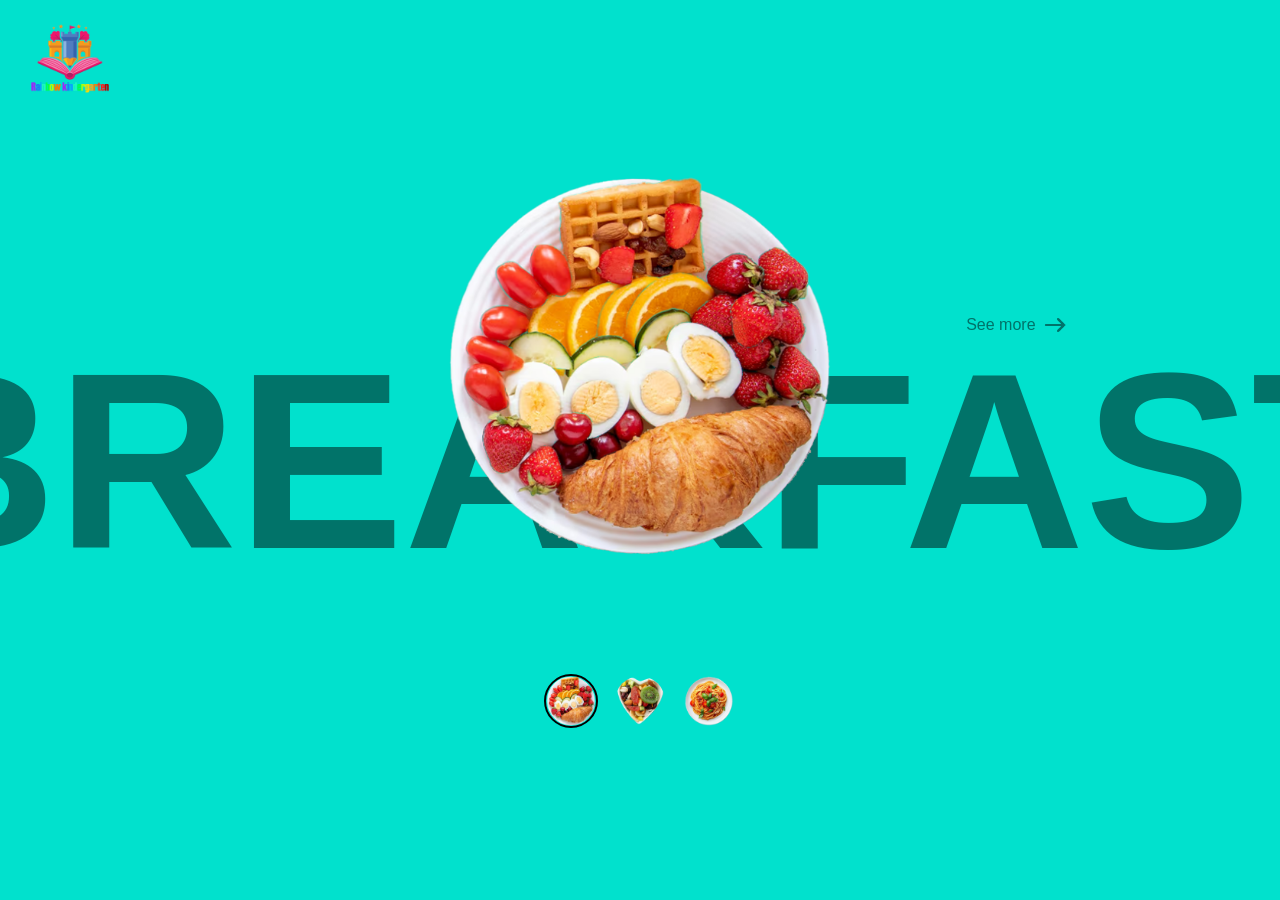
<file: html/food.html>
<!DOCTYPE html>
<html lang="en">
<head>
    <meta charset="UTF-8">
    <meta name="viewport" content="width=device-width, initial-scale=1.0">
    <title>Food</title>
    <link rel="stylesheet" href="../css/food.css">
</head>
<body>
    <img class="logo" src="../pictures/logo2.png" alt="">
<div class="content">
    <h1 class="title"></h1>
    <img class="food-img" src="" alt="">
</div>

<div id="slides" style="display:none;">
    <div class="slide" data-name="BREAKFAST" data-color="#01e1cd" data-img="../pictures/breakfast.png">
        <a href="../html/breakfast.html" class="link breakfast">See more 
            <img src="../pictures/green-right-arrow.png" class="arrow" alt="">
        </a>
    </div>
    <div class="slide" data-name="SNACKS" data-color="#8daffc" data-img="../pictures/snack.png">
        <a href="../snack.html" class="link snack">See more 
            <img src="../pictures/blue-right-arrow.png" class="arrow" alt="">
        </a>
    </div>
    <div class="slide" data-name="LUNCH" data-color="#f696d5" data-img="../pictures/Macaroni.png">
        <a href="../lunch.html" class="link lunch">See more 
            <img src="../pictures/pink-right-arrow.png" class="arrow" alt="">
        </a>
    </div>
</div>

<div class="thumbs">
    <img src="../pictures/breakfast.png" onclick="changeFood(0)">
    <img src="../pictures/snack.png" onclick="changeFood(1)">
    <img src="../pictures/Macaroni.png" onclick="changeFood(2)">
</div>

<script src="../javascript/food.js"></script>
    
</body>
</html>
</file>
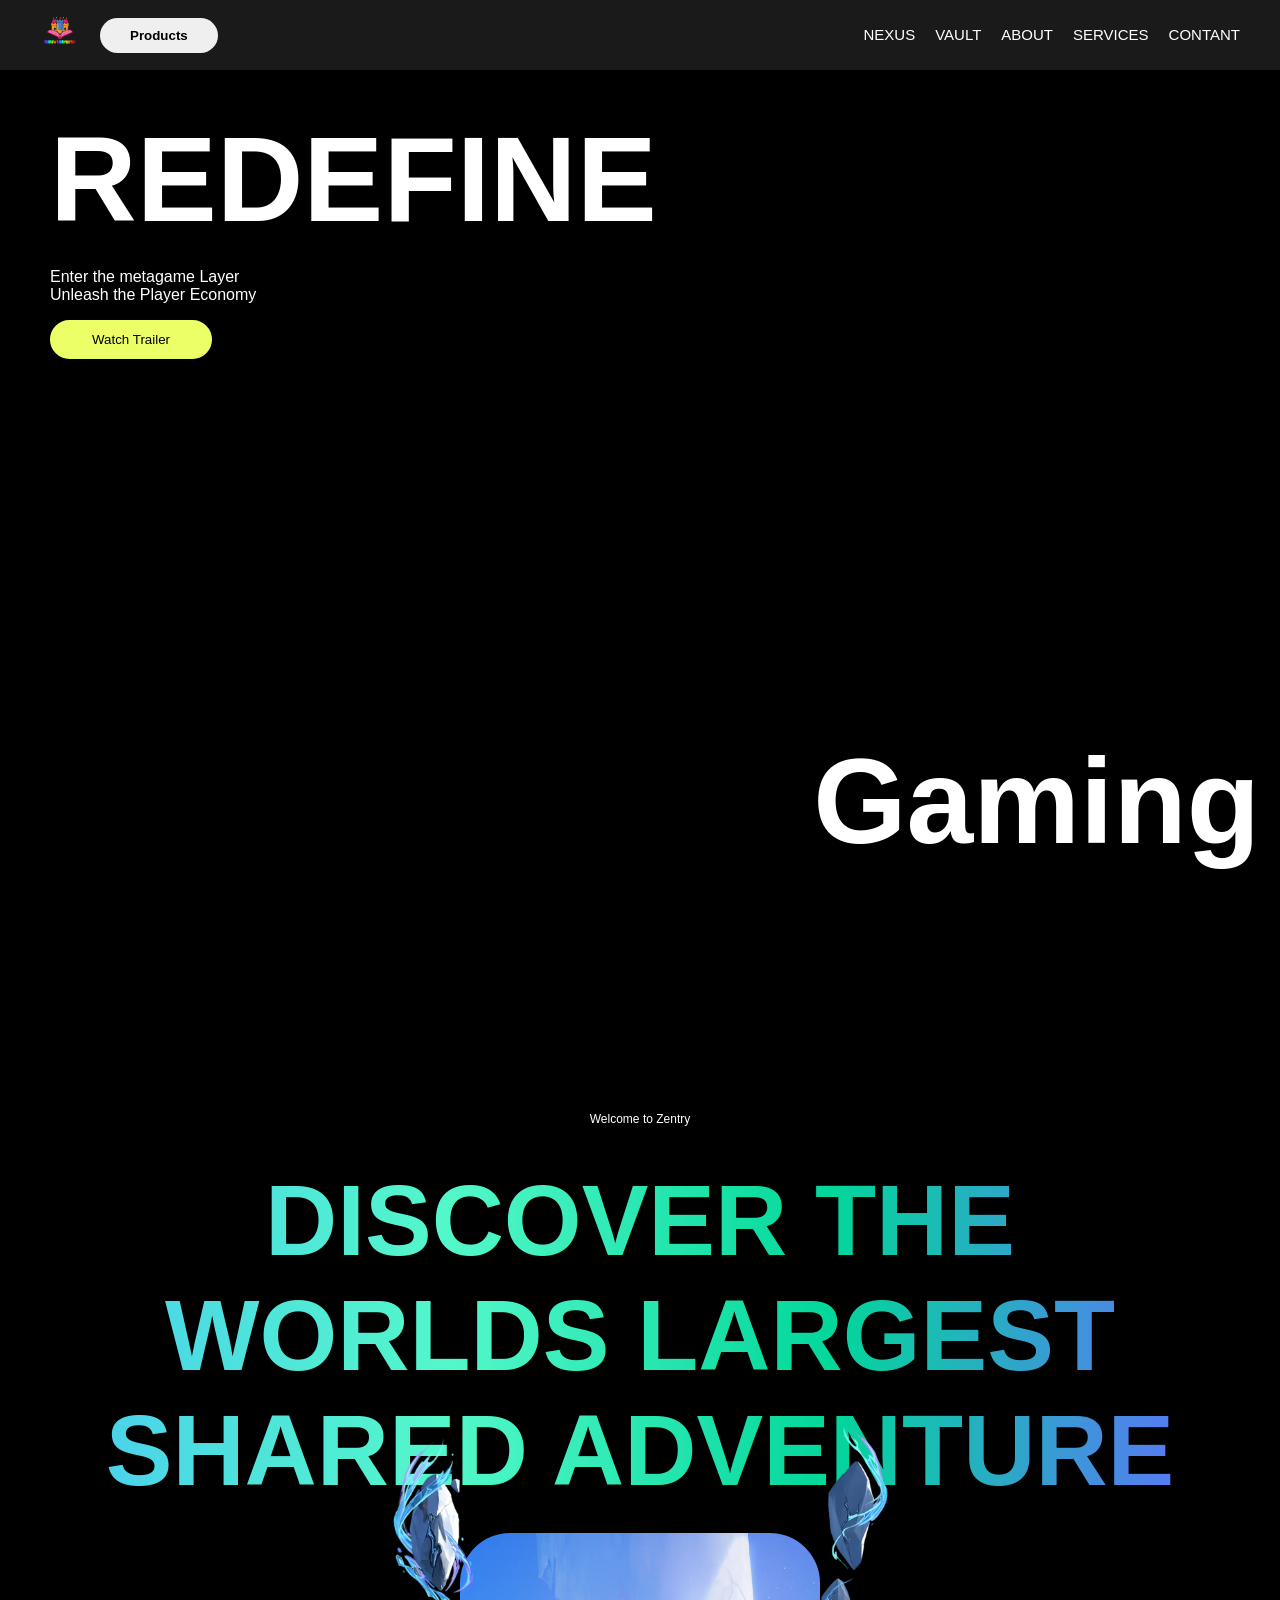
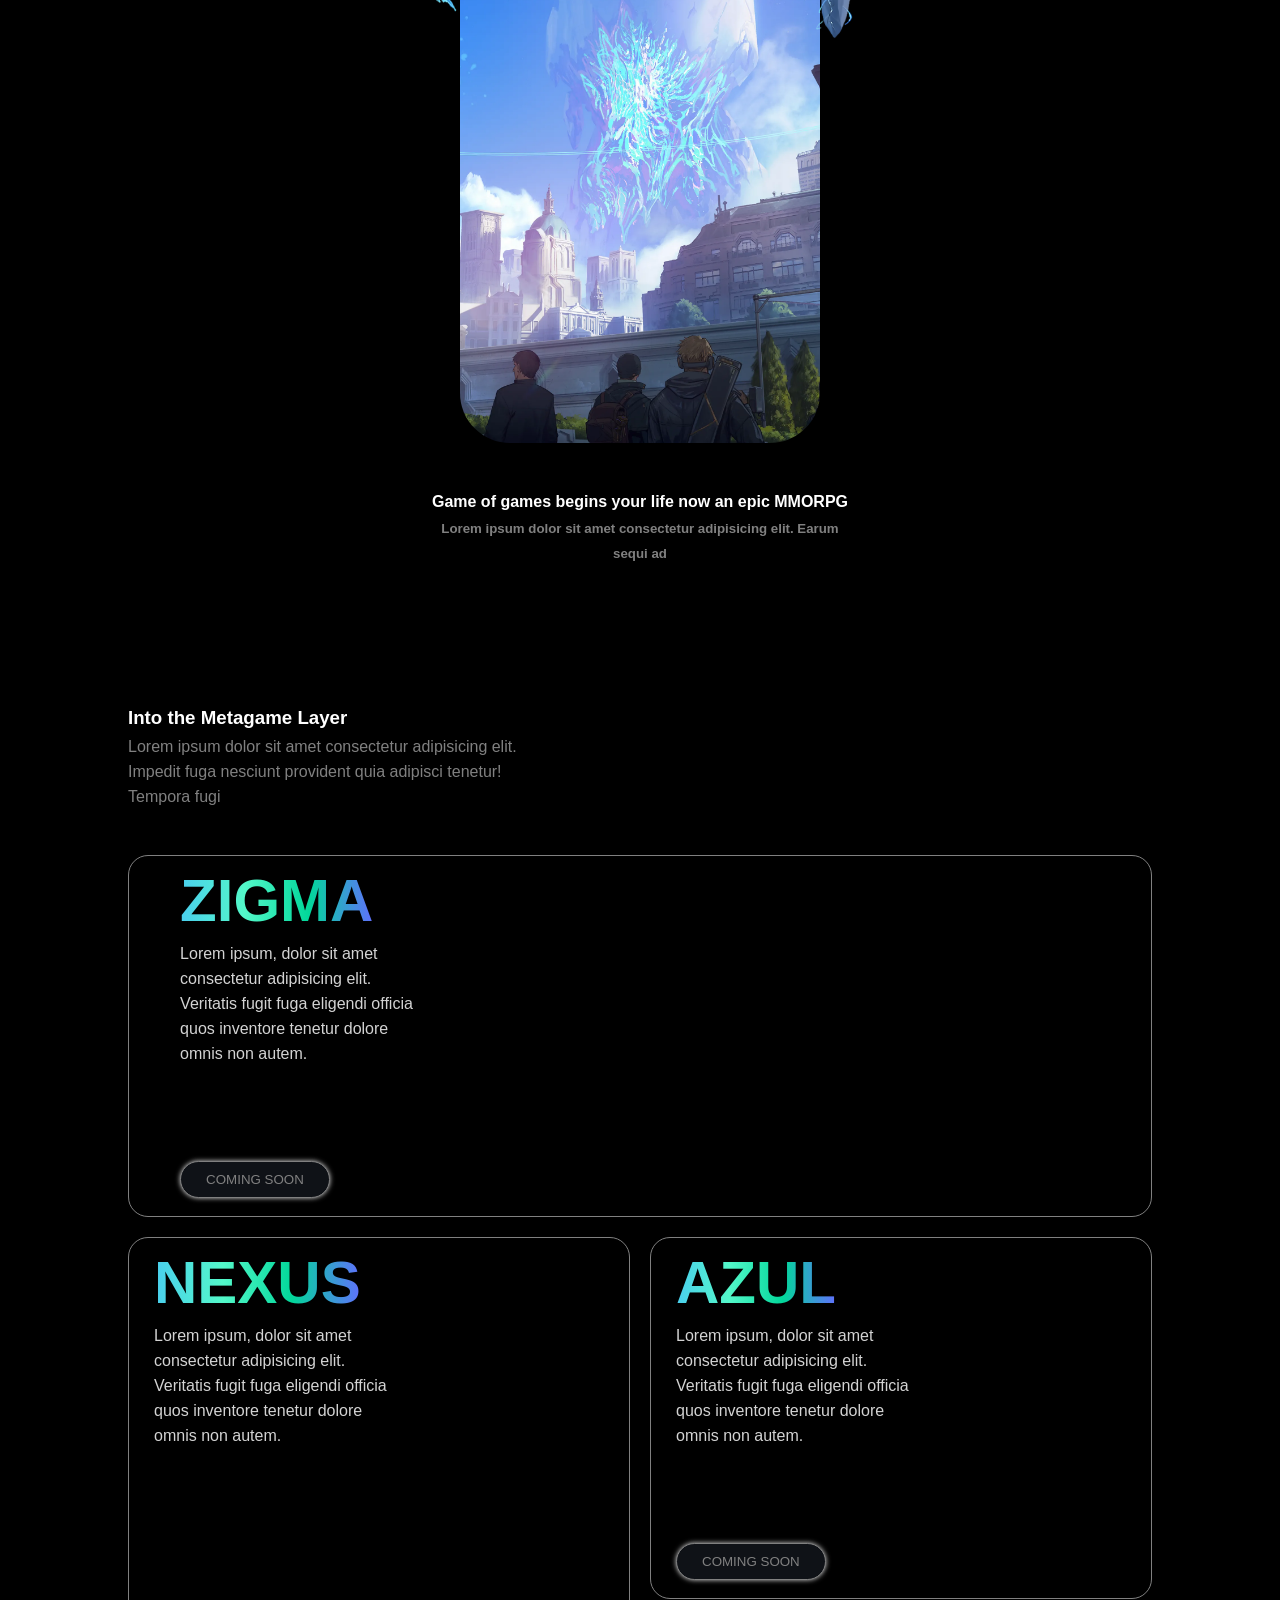
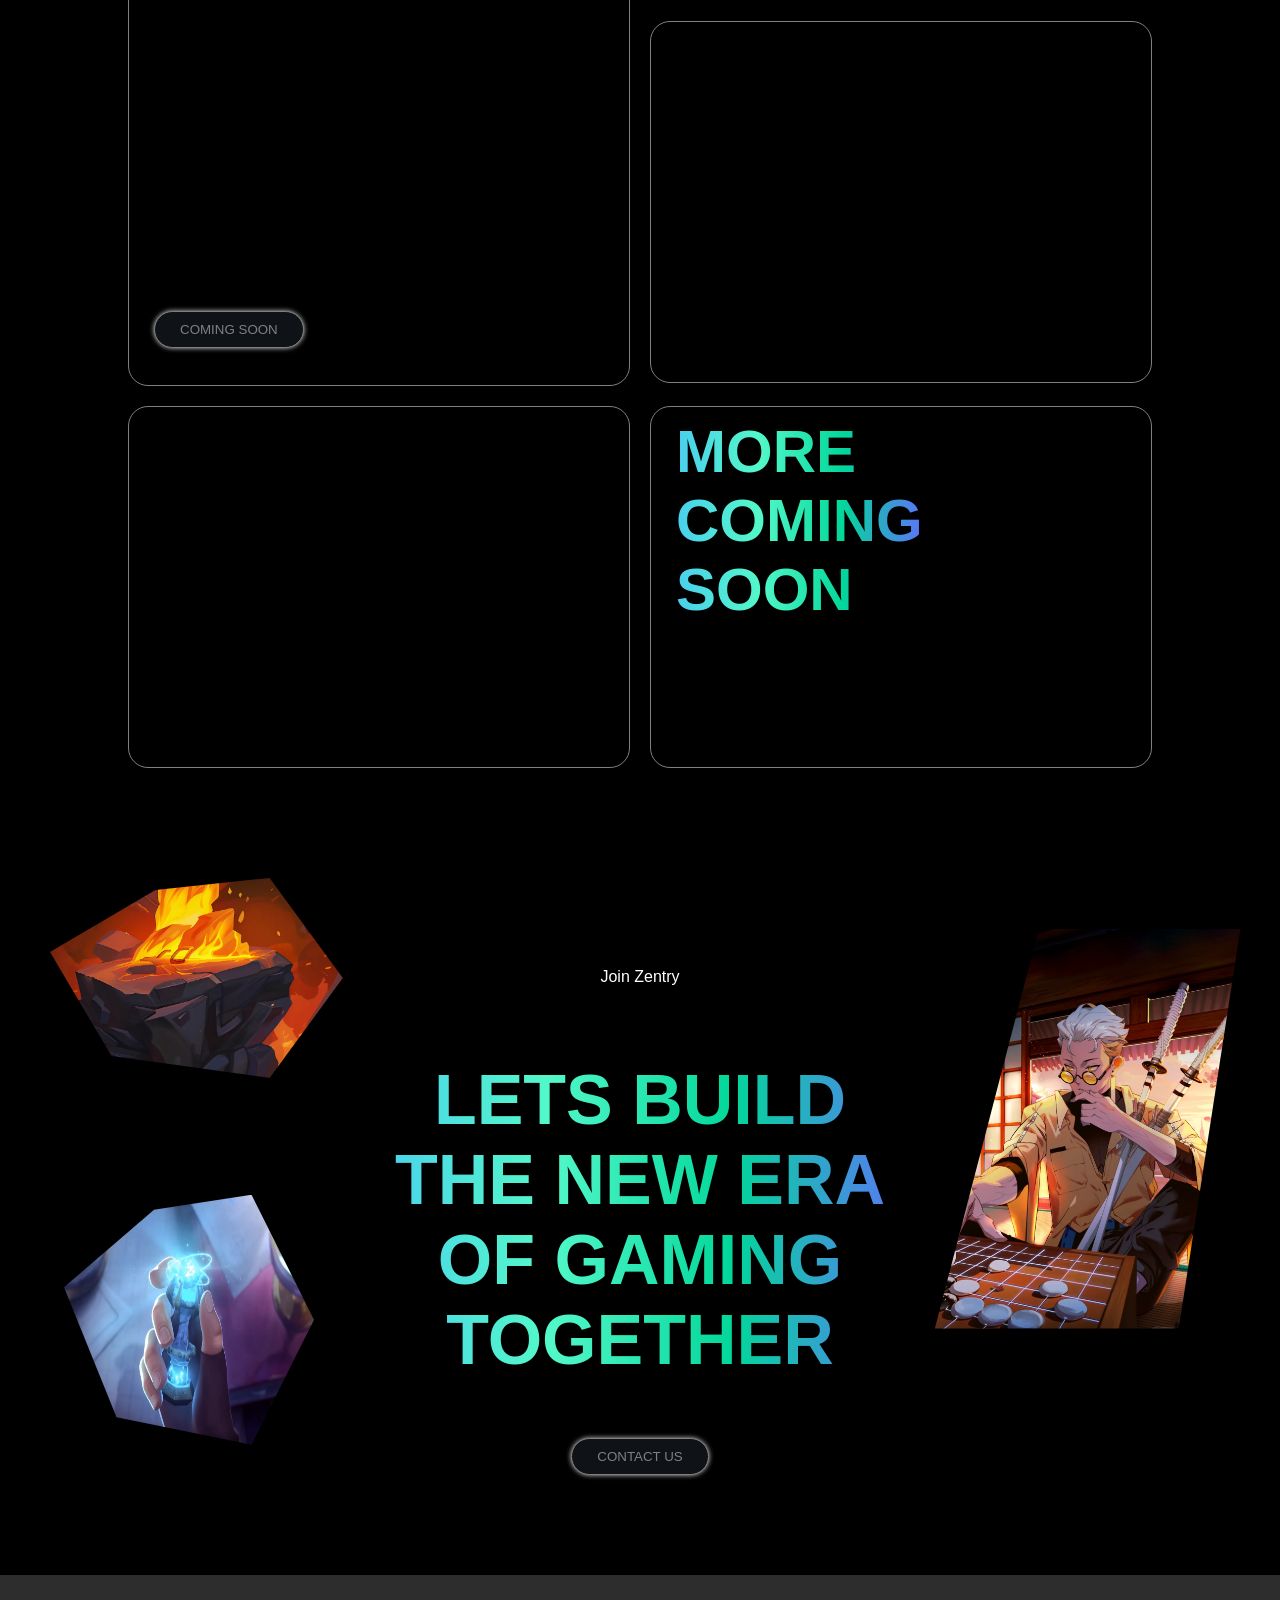
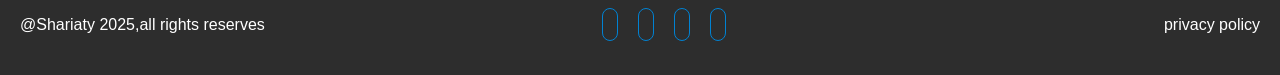
<file: html/game.html>
<!DOCTYPE html>
<html lang="en">
<head>
    <meta charset="UTF-8">
    <meta name="viewport" content="width=device-width, initial-scale=1.0">
    <title>pazeli</title>
    <link rel="stylesheet" href="../css/game.css">
    <link href='https://cdn.boxicons.com/3.0.6/fonts/basic/boxicons.min.css' rel='stylesheet'>
</head>
<body>
    <div class="container">
        <header>
         <div class="head-left">
            <img src="../pictures/logo2.png" alt="logo">
            <button>Products</button>
         </div>
         <div class="head-right">
            <p><a href="#">NEXUS</a></p>
            <p><a href="#">VAULT</a></p>
            <p><a href="#">ABOUT</a></p>
            <p><a href="#">SERVICES</a></p>
            <p><a href="#">CONTANT</a></p>

         </div>

        </header>
        <section class="hero-section autoBlur">
            <div class="hero-vid">
                <video loop autoplay muted plays-inline class="hero-video" >
                    <source src="../videos/hero-1.mp4" type="video/mp4">
                </video>
                <div class="hero-info">
                    <h1>REDEFINE</h1>
                    <P>Enter the metagame Layer Unleash the Player Economy</P>
                    <button>Watch Trailer </button>
                </div>
                <h1 class="gaming-text">Gaming</h1>
                <div class="next-btn">
                    Next
                </div>
            </div>
        </section>

        <section id="about" class="about-section">
            <p>Welcome to Zentry</p>
            <div class="autoBlur">
                <h1>DISCOVER THE WORLDS LARGEST SHARED ADVENTURE</h1>
            </div>
            <img class="stones-img" src="../pictures/stones.png" alt="stones-image">
            <div class="image-box autoTakeFull">
                <img src="../pictures/about.webp" alt="about-img">
            </div> 
            <h4>Game of games begins your life now an epic MMORPG</h4>
                <h5>Lorem ipsum dolor sit amet consectetur adipisicing elit. Earum sequi ad </h5>
        </section>

        <section class="info-section">
            <h3>Into the Metagame Layer </h3>
            <p>Lorem ipsum dolor sit amet consectetur adipisicing elit. Impedit fuga nesciunt provident quia adipisci tenetur! Tempora fugi</p>
            <div class="info-cards">
                <div class="card autoDisplay">
                    <h1>ZIGMA</h1>
                    <p>Lorem ipsum, dolor sit amet consectetur adipisicing elit. Veritatis fugit fuga eligendi officia quos inventore tenetur dolore omnis non autem.</p>
                    
                    <video src="../videos/feature-1.mp4" autoplay loop muted plays-inline></video>
                    <button>COMING SOON</button>
                </div>
                 <div class="card autoDisplay">
                    <h1>NEXUS</h1>
                    <p>Lorem ipsum, dolor sit amet consectetur adipisicing elit. Veritatis fugit fuga eligendi officia quos inventore tenetur dolore omnis non autem.</p>
                    
                    <video src="../videos/feature-2.mp4" autoplay loop muted plays-inline></video>
                    <button>COMING SOON</button>
                </div> <div class="card autoDisplay">
                    <h1>AZUL</h1>
                    <p>Lorem ipsum, dolor sit amet consectetur adipisicing elit. Veritatis fugit fuga eligendi officia quos inventore tenetur dolore omnis non autem.</p>

                    <video src="../videos/feature-3.mp4" autoplay loop muted plays-inline></video>
                    <button>COMING SOON</button>
                </div>
                 <div class="card autoDisplay">
                    <video src="../videos/feature-4.mp4" autoplay loop muted plays-inline></video>
                </div> 
                <div class="card autoDisplay">
                     <video src="../videos/feature-5.mp4" autoplay loop muted plays-inline></video>
                </div> 
                <div class="card autoDisplay">
                        <h1>MORE COMING SOON </h1>              
                </div>
            </div>
        </section>

        <section class="contact-section">
            <p>Join Zentry</p>
            <div class="autoBlur">
                <h1>LETS BUILD THE NEW ERA OF GAMING TOGETHER</h1>
            </div>
            <button>CONTACT US</button>
            <img class="img1" src="../pictures/swordman.webp" alt="contact-img">
            <img class="img2" src="../pictures/contact-1.webp" alt="contact-img">
            <img class="img3" src="../pictures/contact-2.webp" alt="contact-img">

        </section>

        <section class="footer">
            <p>@Shariaty 2025,all rights reserves</p>
            <ul>
                <li><a href="#"><i class='bx  bx-message-heart'></i> </a></li>
                <li><a href="#"><i class='bx  bx-like'></i> </a></li>
                <li><a href="#"><i class='bx  bx-envelope-alt'></i>  </a></li>
                <li><a href="#"><i class='bx  bx-share'></i> </a></li>

            </ul>
            <p>privacy policy</p>
        </section>
    </div>
    <script src="../javascript/game.js"></script>
</body>
</html>
</file>
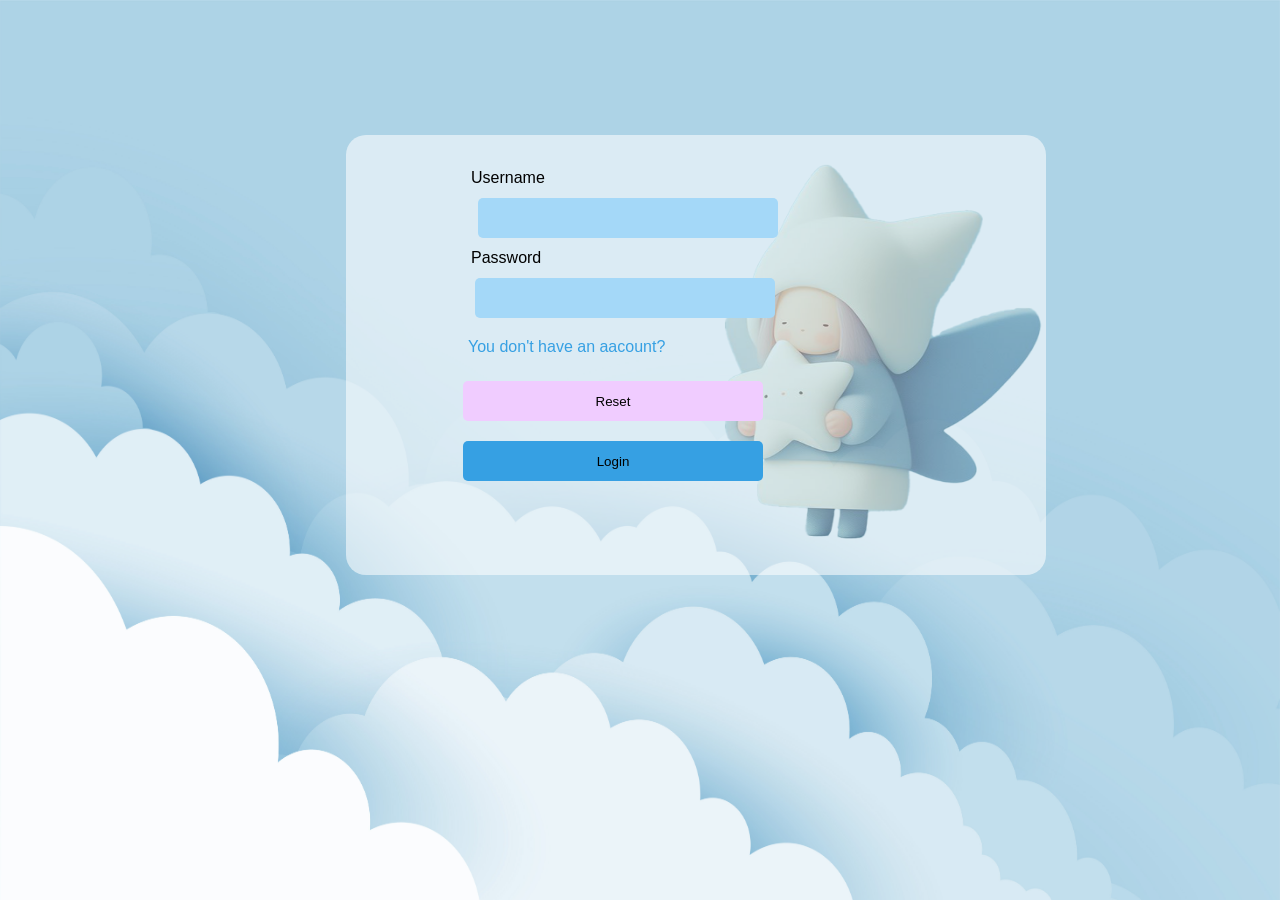
<file: html/login.html>
<!DOCTYPE html>
<html lang="en">
<head>
    <meta charset="UTF-8">
    <meta name="viewport" content="width=device-width, initial-scale=1.0">
    <title>Register</title>
    <link rel="stylesheet" href="../css/login.css">
</head>
<body>
    <img src="../pictures/blue-login-background.jpg" id="background-image">
    <div class="form-section">
        <div class="background">
        <img src="../pictures/character.png" alt="" id="character">
        </div>
        <div class="inputs">
            <label for="username" class="label username">Username</label>
            <input type="text" name="username" id="username"><br>

            <label for="password" class="label password">Password</label>
            <input type="password" name="password" id="password"><br>

            <a id="register-link" href="register.html">You don't have an aacount?</a><br>

            <button type="reset" class="btn reset">Reset</button><br>
            <button type="submit" class="btn login">Login</button>
        </div>
        
    </div>
    
</body>
</html>
</file>
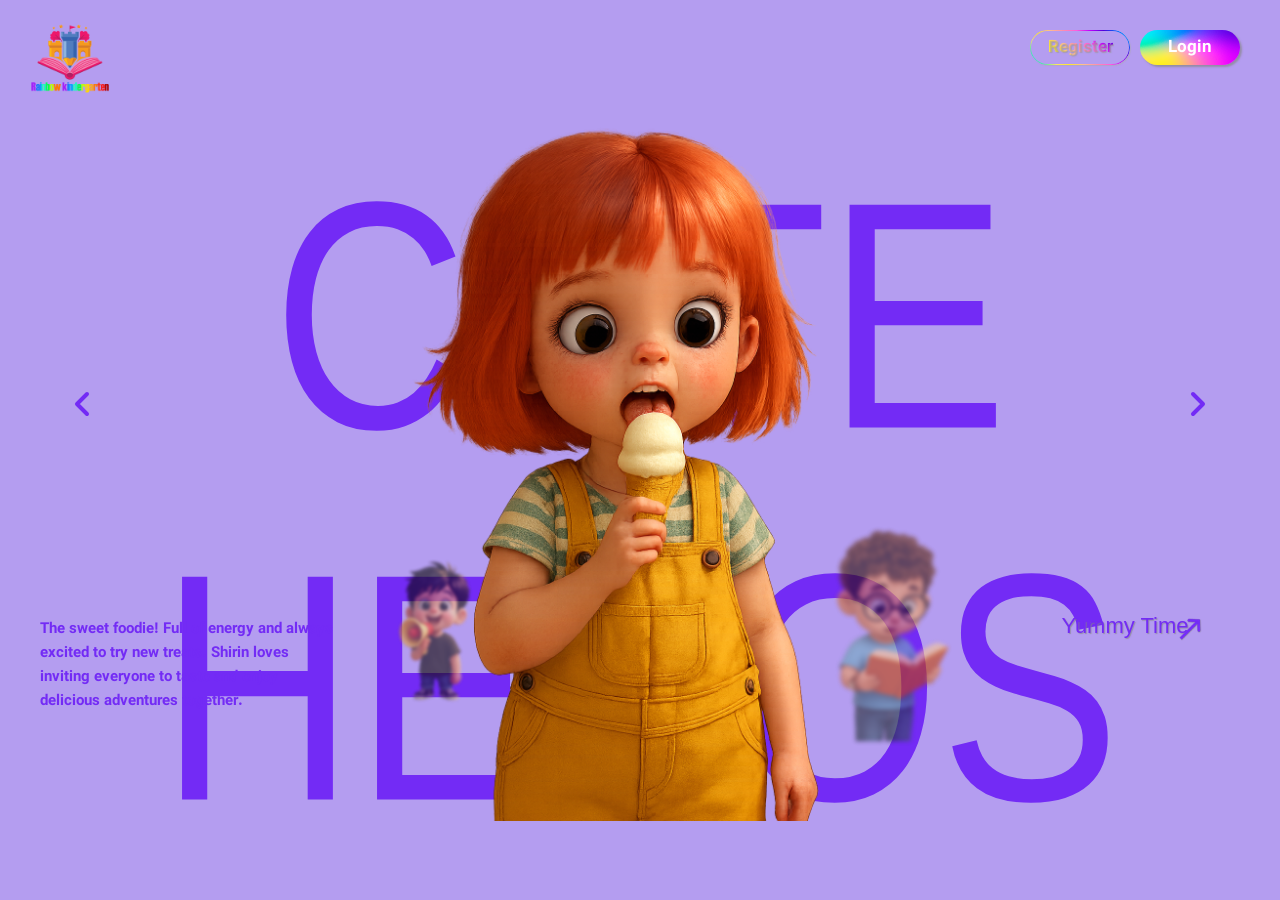
<file: html/main.html>
<!DOCTYPE html>
<html lang="en">
<head>
    <meta charset="UTF-8">
    <meta name="viewport" content="width=device-width, initial-scale=1.0">
    <title>Heros</title>
    <link rel="stylesheet" href="../css/main.css">
</head>
<body>
<img class="logo" src="../pictures/logo2.png" alt="">
<div class="title">CUTE HEROS</div>
<div class="carousel">
    <div class="char" data-bg="#b49df0" >
        <img src="../pictures/Shirin.png" />
        <p class="description" style="color: #732BF5;">
            The sweet foodie! Full of energy and always excited to try new treats.
             Shirin loves inviting everyone to taste and enjoy delicious adventures together.
        </p>
        <a class="link" href ="food.html">
            <p style="color: #732BF5;">Yummy Time</p>
            <img src="../pictures/purple-arrow.png" class="arrow">
        </a>
    </div>
        
    <div class="char" data-bg="#7ba1f2">
        <img src="../pictures/Mani.png" />
        <p class="description" style="color: #1751de;">
            The little genius of the group! Curious and clever, Mani loves discovering
            new things and always finds answers first. Calm, kind, and loves sharing what he learns with friends.
        </p>
        <a class="link" href ="food.html">
            <p id="mani-link" style="color: #1751de;">Discover With Mani</p>
            <img src="../pictures/blue-arrow.png" class="arrow">
        </a>
        
    </div>

    <div class="char" data-bg="#ffea05">
        <img src="../pictures/Pazzeli.png" />
        <p class="description" style="color: #4e4804;">
            The bundle of energy! Pazzeli adores exciting games and adventures.
            Fast, cheerful, and always ready to jump into fun.
        </p>
        <a class="link" href ="game.html">
            <p style="color: #4e4804;">Jump Into Fun</p>
            <img src="../pictures/brown-arrow.png" class="arrow">
        </a>
    </div>

    <div class="char" data-bg="#f7afc9">
        <img src="../pictures/ranginak.png" />
        <p class="description" style="color: #EA5CC2;">    
            The colorful creator! Rangink sees the world as a canvas,
            turning everything into vibrant, happy art. Full of bright ideas and imagination.    
        </p>
        <a class="link" href ="food.html">
            <p id="rangink-link" style="color: #EA5CC2;">Let's Get Creative</p>
            <img src="../pictures/pink-arrow.png" class="arrow">
        </a>
    </div>

    <div class="char" data-bg="#ff4531">
        <img src="../pictures/Chico.png" />
        <p class="description" style="color: #b81200;">   
            The tiny news reporter! Sharp-eyed Chiko notices every
            little detail and loves sharing the latest happenings with friends.
        </p>
        <a class="link" href ="food.html">
            <p style="color: #b81200;">Catch The News</p>
            <img src="../pictures/red-arrow.png" class="arrow">
        </a>
    </div>
</div>

<div class="carousel-controls">
    <button id="prev">
    <svg width="50" height="50" viewBox="0 0 50 50" xmlns="http://www.w3.org/2000/svg">
        <polyline points="30,15 20,25 30,35" stroke="currentColor" stroke-width="4" fill="none" stroke-linecap="round" stroke-linejoin="round"/>
    </svg>
    </button>
    <button id="next">
    <svg width="50" height="50" viewBox="0 0 50 50" xmlns="http://www.w3.org/2000/svg">
        <polyline points="20,15 30,25 20,35" stroke="currentColor" stroke-width="4" fill="none" stroke-linecap="round" stroke-linejoin="round"/>
    </svg>
    </button>
</div>

<a href="login.html" class="btn login">Login</a>

<a href="register.html" class="btn register">Register</a>

<Script src="../javascript/main.js"></Script>

    
</body>
</html>
</file>
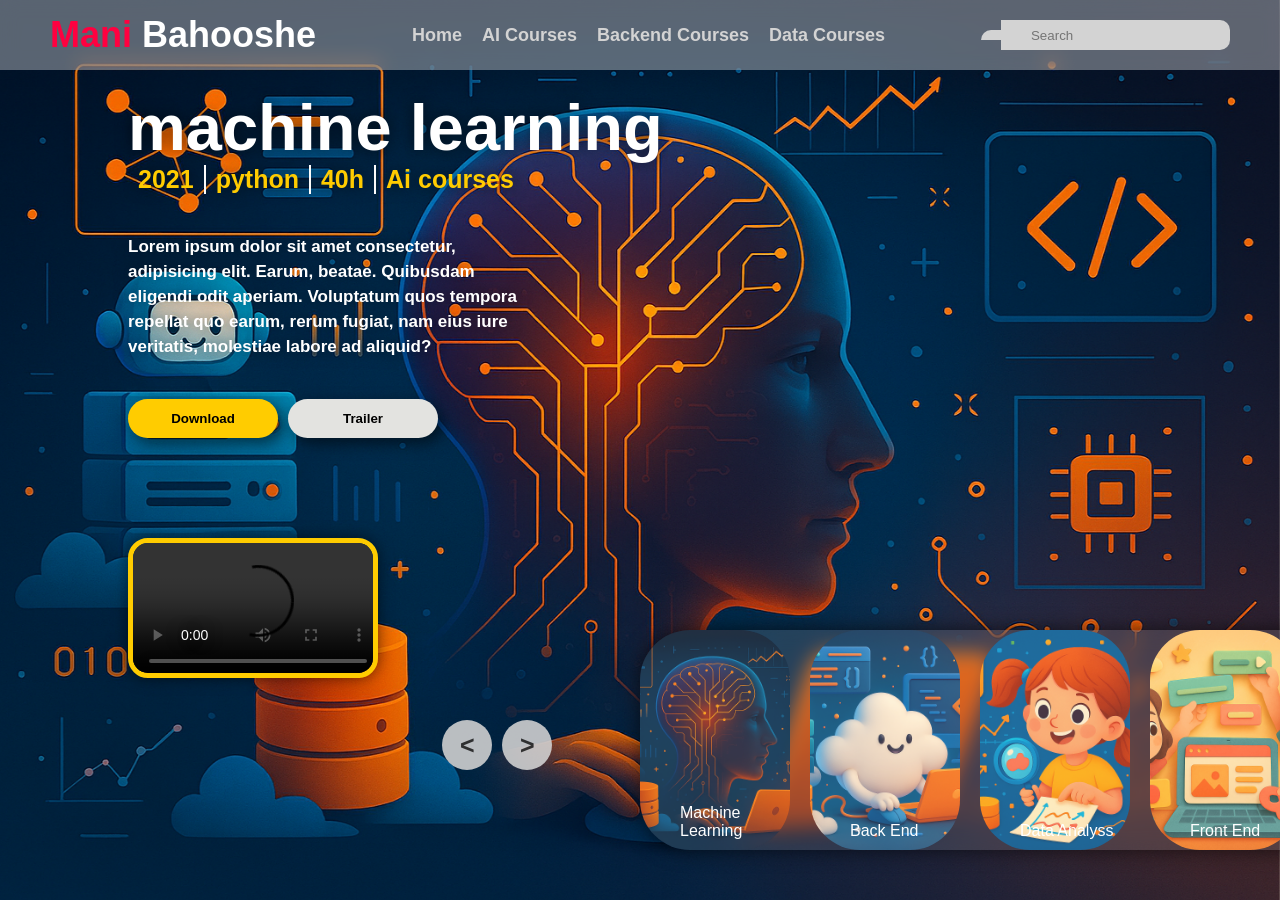
<file: html/mani.html>
<!DOCTYPE html>
<html lang="en">
<head>
    <meta charset="UTF-8">
    <meta name="viewport" content="width=device-width, initial-scale=1.0">
    <title>Mani</title>
    <link rel="stylesheet" href="../css/mani.css">
</head>
<body>

<header class="header">
    <h1><span>Mani</span> Bahooshe</h1>

    <nav class="nav">
        <a href="#">Home</a>
        <a href="#">AI Courses</a>
        <a href="#">Backend Courses</a>
        <a href="#">Data Courses</a>
    </nav>

    <div class="search-box">
        <img src="../pictures/search.png" alt="search">
        <input type="text" placeholder="Search">
    </div>
</header>
<div class="carousel">
    <div class="list">
        <div class="item">
            <img src="../pictures/1c.png" alt="search-icon">
            <div class="content">
            <h1>machine learning</h1>
            <div class="details">
                <p>2021</p>                
                <p>python</p>
                <p>40h</p>
                <p>Ai courses</p>
            </div>
            <h4>Lorem ipsum dolor sit amet consectetur, adipisicing elit. Earum, beatae. Quibusdam eligendi odit aperiam. Voluptatum quos tempora repellat quo earum, rerum fugiat, nam eius iure veritatis, molestiae labore ad aliquid?</h4>
            <div class="buttons">
                <button class="download-btn">Download</button>
                <button class="trailer-btn">Trailer</button>
            </div>
            <div class="vid-box">
                <video controls id="vid" src="../videos/machine.mp4" type="video/mp4"></video>
            </div>
        </div>
        </div>
         <div class="item">
            <img src="../pictures/2c.png" alt="search-icon">
            <div class="content">
            <h1>Back End</h1>
            <div class="details">
                <p>2021</p>                
                <p>python+ Django</p>
                <p>40h</p>
                <p>backend courses</p>
            </div>
            <h4>Lorem ipsum dolor sit amet consectetur, adipisicing elit. Earum, beatae. Quibusdam eligendi odit aperiam. Voluptatum quos tempora repellat quo earum, rerum fugiat, nam eius iure veritatis, molestiae labore ad aliquid?</h4>
            <div class="buttons">
                <button class="download-btn">Download</button>
                <button class="trailer-btn">Trailer</button>
            </div>
            <div class="vid-box">
                <video controls id="vid" src="../videos/backend.mp4" type="video/mp4"></video>
            </div>
        </div>
        </div> <div class="item">
            <img src="../pictures/3c.png" alt="search-icon">
            <div class="content">
            <h1>Data Analyses</h1>
            <div class="details">
                <p>2021</p>                
                <p>pandas/R/numpy</p>
                <p>40h</p>
                <p>Data courses</p>
            </div>
            <h4>Lorem ipsum dolor sit amet consectetur, adipisicing elit. Earum, beatae. Quibusdam eligendi odit aperiam. Voluptatum quos tempora repellat quo earum, rerum fugiat, nam eius iure veritatis, molestiae labore ad aliquid?</h4>
            <div class="buttons">
                <button class="download-btn">Download</button>
                <button class="trailer-btn">Trailer</button>
            </div>
            <div class="vid-box">
                <video controls id="vid" src="../videos/squid game.mp4" type="video/mp4"></video>
            </div>
        </div>
        </div> <div class="item">
            <img src="../pictures/4c.png" alt="search-icon">
            <div class="content">
            <h1>Front End</h1>
            <div class="details">
                <p>2021</p>                
                <p>html/css/js</p>
                <p>40h</p>
                <p>front end courses</p>
            </div>
            <h4>Lorem ipsum dolor sit amet consectetur, adipisicing elit. Earum, beatae. Quibusdam eligendi odit aperiam. Voluptatum quos tempora repellat quo earum, rerum fugiat, nam eius iure veritatis, molestiae labore ad aliquid?</h4>
            <div class="buttons">
                <button class="download-btn">Download</button>
                <button class="trailer-btn">Trailer</button>
            </div>
            <div class="vid-box">
                <video controls id="vid" src="../videos/front.mp4" type="video/mp4"></video>
            </div>
        </div>
        </div> <div class="item">
            <img src="../pictures/5c.png" alt="search-icon">
            <div class="content">
            <h1>Network</h1>
            <div class="details">
                <p>2021</p>                
                <p>Network</p>
                <p>40h</p>
                <p>Ai courses</p>
            </div>
            <h4>Lorem ipsum dolor sit amet consectetur, adipisicing elit. Earum, beatae. Quibusdam eligendi odit aperiam. Voluptatum quos tempora repellat quo earum, rerum fugiat, nam eius iure veritatis, molestiae labore ad aliquid?</h4>
            <div class="buttons">
                <button class="download-btn">Download</button>
                <button class="trailer-btn">Trailer</button>
            </div>
            <div class="vid-box">
                <video controls id="vid" src="../videos/squid game.mp4" type="video/mp4"></video>
            </div>
        </div>
        </div> <div class="item">
            <img src="../pictures/6c.png" alt="search-icon">
            <div class="content">
            <h1>Syber security</h1>
            <div class="details">
                <p>2021</p>                
                <p>python</p>
                <p>40h</p>
                <p>security courses</p>
            </div>
            <h4>Lorem ipsum dolor sit amet consectetur, adipisicing elit. Earum, beatae. Quibusdam eligendi odit aperiam. Voluptatum quos tempora repellat quo earum, rerum fugiat, nam eius iure veritatis, molestiae labore ad aliquid?</h4>
            <div class="buttons">
                <button class="download-btn">Download</button>
                <button class="trailer-btn">Trailer</button>
            </div>
            <div class="vid-box">
                <video controls id="vid" src="../videos/squid game.mp4" type="video/mp4"></video>
            </div>
        </div>
        </div>
    </div>

    <!-- thumbnail -->
     <div class="thumbnail">
        <div class="item">
            <img src="../pictures/1c.png" alt="tum-image">
            <div class="thum-content">
                <div class="title">Machine Learning</div>
            </div>
        </div>
        <div class="item">
            <img src="../pictures/2c.png" alt="tum-image">
            <div class="thum-content">
                <div class="title">Back End</div>
            </div>
        </div><div class="item">
            <img src="../pictures/3c.png" alt="tum-image">
            <div class="thum-content">
                <div class="title">Data Analyss</div>
            </div>
        </div><div class="item">
            <img src="../pictures/4c.png" alt="tum-image">
            <div class="thum-content">
                <div class="title">Front End</div>
            </div>
        </div><div class="item">
            <img src="../pictures/5c.png" alt="tum-image">
            <div class="thum-content">
                <div class="title">Network</div>
            </div>
        </div>
        <div class="item">
            <img src="../pictures/6c.png" alt="tum-image">
            <div class="thum-content">
                <div class="title">Syber security</div>
            </div>
        </div>
     </div>

     <div class="arrows">
        <button class="prev"><</button>   
        <button class="next">></button>

     </div>
 <div class="time">
    
   </div>
</div>
  
<script src="../javascript/mani.js"></script>
</body>
</html>
</file>
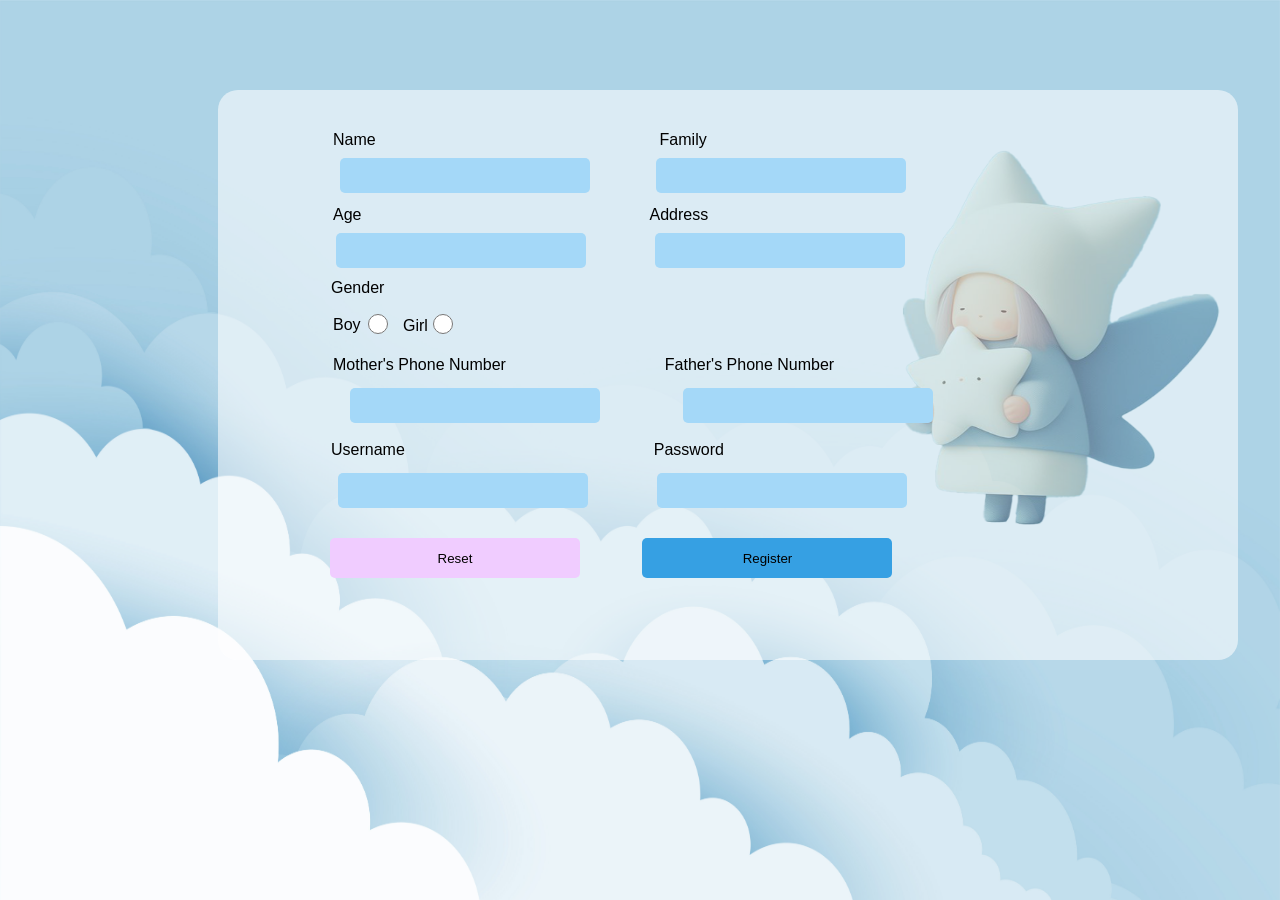
<file: html/register.html>
<!DOCTYPE html>
<html lang="en">
<head>
    <meta charset="UTF-8">
    <meta name="viewport" content="width=device-width, initial-scale=1.0">
    <title>Register</title>
    <link rel="stylesheet" href="../css/register.css">
</head>
<body>
    <img src="../pictures/blue-login-background.jpg" id="background-image">
    <div class="form-section">
        <div class="background">
        <img src="../pictures/character.png" alt="" id="character">
        </div>
        <div class="inputs">
            <label for="name" class="label name">Name</label>
            <input type="text" name="name" id="name">

            <label for="family" class="label family">Family</label>
            <input type="text" name="family" id="family"><br>

            <label for="age" class="label age">Age</label>
            <input type="number" name="age" id="age">
            
            <label for="address" class="label address">Address</label>
            <input type="text" name="address" id="address"><br>

            <p class="label gender">Gender</p>
            <label for="boy" class="label boy">Boy</label><br>
            <input type="radio" name="gender" value="boy" id="boy"><br>
            <label for="girl" class="label girl">Girl</label><br>
            <input type="radio" name="gender" value="girl" id="girl"><br>

            <label for="mnumber" class="label mnumber">Mother's Phone Number</label>
            <input type="text" name="mnumber" id="mnumber">

            <label for="fnumber" class="label fnumber">Father's Phone Number</label>
            <input type="text" name="fnumber" id="fnumber"><br>

            <label for="username" class="label username">Username</label>
            <input type="text" name="username" id="username">

            <label for="password" class="label password">Password</label>
            <input type="password" name="password" id="password"><br>

            <button type="reset" class="btn reset">Reset</button>
            <button type="submit" class="btn register">Register</button>


        </div>
        
    </div>
    
</body>
</html>
</file>
<file: css/food.css>
body {
    margin: 0;
    height: 100vh;
    display: flex;
    flex-direction: column;
    align-items: center;
    justify-content: center;
    transition: 0.5s;
    background: #e2f3d9;
    font-family: Impact, Haettenschweiler, 'Arial Narrow Bold', sans-serif;
}
.logo{
  position: absolute;
  top: 20px;
  left: 20px;
  width: 100px;
  height: 100px;
}
.link{
    position: absolute;
    text-decoration: none;
}
.arrow{
    width: 30px;
    height: 30px;
    top: 10px;
    position: relative;
}
.breakfast{
    color: #017369;
    top: 300px;
    right:210px;
}
.snack{
    color: #495A82;
    top: 300px;
    right:380px;
}
.lunch{
    color: #6E435F;
    top: 300px;
    right:440px;
}
.content {
    text-align: center;
}
.title {
    font-size: 250px;
    position: absolute;
    top: 150px;
    left: 50%;
    transform: translate(-50%, 0%);
    transition: 0.5s;
    z-index: -1;
    white-space: nowrap;
}

.food-img {
    width: 400px;
    transition: 0.4s;
    opacity: 0;
}

.food-enter {
    animation: enterQuarter 0.8s ease forwards;
}

@keyframes enterQuarter {
    0% {
        transform: translate(-200px, -200px) scale(0.2) rotate(-40deg);
        opacity: 0;
    }
    100% {
        transform: translate(0, 0) scale(1) rotate(0deg);
        opacity: 1;
    }
}

.food-exit {
    animation: exitAnim 0.5s ease forwards;
}

@keyframes exitAnim {
    0% {
        opacity: 1;
        transform: scale(1);
    }
    100% {
        opacity: 0;
        transform: scale(0.3) translate(150px, 150px);
    }
}

.thumbs {
    margin-top: 40px;
    display: flex;
    gap: 15px;
}

.thumbs img {
    width: 50px;
    height: 50px;
    border-radius: 50%;
    margin-top: 70px;
    cursor: pointer;
    border: 2px solid transparent;
    transition: 0.3s;
}

.thumbs img.active {
    border-color: black;
}
</file>
<file: css/game.css>
body{
    margin: 0;
    padding: 0;
    background-color: black;
    scroll-behavior: smooth;
}

.container{
    font-family: Arial, Helvetica, sans-serif;
    color: white;
    display: flex;
    flex-direction: column;
    align-items: center;
    position: relative;
}
header{
    position: absolute;
    top: 0;
    right: 0;
    left: 0;
    display: flex;
    align-items: center;
    justify-content: space-between;
    padding: 10px 40px;
    z-index: 999;
    background: #4b4b4b5b;
    backdrop-filter: blur(10px);
}

.head-left{
    display: flex;
    align-items: center;
}

.head-left img{
    width: 40px;
    height: 40px;
    margin-right: 20px;
}
.head-left button{
    border: none;
    padding: 10px 30px;
    border-radius: 20px;
    font-weight: 700;
    cursor: pointer;
    transition: 0.3s;
}
.head-left button:hover{
    opacity: 0.7;
}
.head-right{
    display: flex;
}
.head-right a{
    text-decoration: none;
    padding-left: 20px;
    color: white;
    font-size: 15px;
}
.hero-section{
    position: relative;
    width: 100%;
    height: 100vh;
    overflow: hidden;
}
.hero-vid{
    width: 100%;
    height: 100%;
    position: relative;
}

.hero-video{
     width: 100%;
    height: 100%;
    object-fit: cover;
}
.hero-info{
    z-index: 1;
    position: absolute;
    top: 80px;
    left: 50px;
}
.hero-info h1{
    font-size: 120px;
    font-family: Impact, Haettenschweiler, 'Arial Narrow Bold', sans-serif;
    font-weight: 900;
    font-style: normal;
    margin-top: 30px;
    margin-bottom: 20px;
}
.hero-info p{
    color: white;
    max-width: 210px;
}
.hero-info button{
    background-color: #edff66;
    border:2px solid #edff66;
    padding: 10px 40px;
    border-radius: 20px;
    cursor: pointer;
    color: black;
    transition: 0.3s;
}
.hero-info button:hover{
    background-color: transparent;
    color: white;
    box-shadow: 0 0 15px #edff66;
}
.gaming-text{
    font-size: 120px;
    font-family: Impact, Haettenschweiler, 'Arial Narrow Bold', sans-serif;
    margin: 0;
    position: absolute;
    right: 20px;
    bottom: 30px;
}
.next-btn{
    width: 200px;
    height: 200px;
    background-color: #edff66;
    position: absolute;
    left: 45%;
    bottom: 45%;
    border-radius: 50%;
    display: flex;
    align-items: center;
    justify-content: center;
    color: black;
    font-size: 30px;
    font-weight: bold;
    cursor: pointer;
    z-index: 100;
    opacity: 0;
    transition: 0.5s;
}
.next-btn:hover{
    width: 200px;
    height: 200px;
    opacity: 1;
    box-shadow: 0 0 15px rgba(255, 255, 255, 0.616);
}
.about-section{
    width: 100%;
    height: 100%;
    margin-top: 200px;
    display: flex;
    flex-direction: column;
    align-items: center;
    color: white;
}
.image-box{
    width: 360px;
    height: 510px;
    overflow: hidden;
    display: flex;
    align-items: center;
    justify-content: center;
    border-radius: 50px;
}
.image-box img{
    width: 100%;
    height: 100%;
    object-fit: cover;
}
.about-section p{
    font-size: 12px;
}
.about-section h1{
    font-family: Impact, Haettenschweiler, 'Arial Narrow Bold', sans-serif;
    font-weight: 900;
    font-size: 100px;
    max-width: 1150px;
    text-align: center;
    margin: 25px 0;
    text-transform: uppercase;
    background: linear-gradient(to right,#4acfee,#53f8c9,#02d79a,#6070fd,#2a46ff,#0099ff,#4acfee);
    background-size: 200%;
    background-clip: text;
    -webkit-background-clip: text;
    -webkit-text-fill-color: transparent;
    animation: animate-gradient 2.5s linear infinite;
}
@keyframes animate-gradient {
    to{
        background-position: 200%;
    }
}
.about-section h4{
    margin-top: 50px;
    margin-bottom: 0;
}
.about-section h5{
    margin-top: 5px;
    color: gray;
    max-width: 425px;
    text-align: center;
    line-height: 25px;
}

.info-section{
    display: flex;
    flex-direction: column;
    position: relative;
    width: 80%;
    margin-top: 100px;
}
.info-section h3{
    margin-bottom: 0;
}
.info-section p{
    margin-top: 5px;
    color: gray;
    max-width: 400px;
    line-height: 25px;
}
.info-cards{
display: grid;
grid-template-columns: auto auto;
gap: 20px;
width: 100%;
height: 100%;
margin-top: 30px;
}
.card{
    position: relative;
    width: auto;
    height: 40vh;
    overflow: hidden;
    border: 1px solid gray;
    border-radius: 20px;
    transition: 0.5s;
}
.card h1{
    position: absolute;
    margin: 0;
    top: 10px;
    left: 5%;
    font-family: Impact, Haettenschweiler, 'Arial Narrow Bold', sans-serif;
    font-size: 60px;
    z-index: 1;
    background: linear-gradient(to right,#4acfee,#53f8c9,#02d79a,#6070fd,#2a46ff,#0099ff,#4acfee);
    background-size: 200%;
    background-clip: text;
    -webkit-background-clip: text;
    -webkit-text-fill-color: transparent;
    animation: animate-gradient 2.5s linear infinite;
    max-width: 250px;

}
.card p{
    position: absolute;
    top: 80px;
    left: 5%;
    z-index: 1;
    max-width: 250px;
    color: lightgray;
}
.card video{
    width: 100%;
    height: 100%;
    object-fit: cover;
}
.card button{
    position: absolute;
    bottom: 5%;
    left: 5%;
    padding: 10px 25px;
    border: 1px solid gray;
    background-color: #0f1217;
    color: gray;
    border-radius: 20px;
    box-shadow: 0 0 5px lightgray;
    cursor: pointer;
    transition: 0.3s;
}
.card button:hover{
    box-shadow: 0 0 15px lightgray;
    opacity: 0.7;
}
.card:hover{
    box-shadow: 0 0 15px white;
}
.card:nth-child(1){
    grid-column: span 2;
}
.card:nth-child(2){
    grid-row: span 2;
    height: 83vh;
}

.contact-section{
    position: relative;
    width: 100%;
    margin-top: 100px;
    display: flex;
    flex-direction: column;
    align-items: center;
    height: 100%;
    margin-bottom: 100px;
}
.contact-section .img1{
   position: absolute;
   top: 10%;
   right: 20px;
   height: 400px;
   clip-path: polygon(32% 0%, 94% 0%, 75% 100%, 0 100%);

}
.contact-section .img2{
    position: absolute;
    left: 50px;
    top: 10px;
    height: 200px;
    clip-path: polygon(36% 6%, 75% 0%, 100% 50%, 75% 100%, 21% 89%, 0 37%);

}
.contact-section .img3{
    position: absolute;
    left: 5%;
    bottom: 5%;
    height: 250px;
    width: 250px;
    clip-path: polygon(36% 6%, 75% 0%, 100% 50%, 75% 100%, 21% 89%, 0 37%);

}
.contact-section p{
    margin-top: 100px;
}
.contact-section h1{
    font-family: Impact, Haettenschweiler, 'Arial Narrow Bold', sans-serif;
    font-size: 70px;
    max-width: 550px;
    text-align: center;
    background: linear-gradient(to right,#4acfee,#53f8c9,#02d79a,#6070fd,#2a46ff,#0099ff,#4acfee);
    background-size: 200%;
    background-clip: text;
    -webkit-background-clip: text;
    -webkit-text-fill-color: transparent;
    animation: animate-gradient 2.5s linear infinite;
}
.contact-section button{
    padding: 10px 25px;
    border: 1px solid gray;
    background-color: #0f1217;
    color: gray;
    border-radius: 20px;
    box-shadow: 0 0 5px lightgray;
    cursor: pointer;
    transition: 0.3s;
}
.contact-section button:hover{
     box-shadow: 0 0 15px lightgray;
    opacity: 0.7;
}
.footer{
width: 100%;
display: flex;
align-items: center;
justify-content: space-between;
background-color: rgba(211, 211, 211, 0.21);
backdrop-filter: blur(10px);
height: 100px;
}
.footer p{
    margin: 0 20px;
}
.footer ul{
    display: flex;
    list-style: none;
    margin-right: 140px;
}
.footer a{
    text-decoration: none;
    color: white;
    padding: 7px 7px;
    border-radius: 50px;
    border: 1px solid rgb(0, 130, 211);
    transition: 0.3s;
    margin:0  10px;
}
.stones-img{
    position: absolute;
    margin-top: 22%;
    width: 500px;
}
 /* blur effect animation */
.autoBlur{
    animation: autoBlurAnimation linear both;
    animation-timeline: view();
}
@keyframes autoBlurAnimation{
    0%{
        filter: blur(40px);
    }
    40%,60%{
        filter: blur(0);
        transform: translateY(0px);
        opacity: 1;
    }
    100%{
        filter: blur(40px);
        transform: translateY(-200px);
        opacity: 0;
    }
}

/* take the fullscreen animaton */
.autoTakeFull{
    animation: autoTakeFullAnimation both;
    animation-timeline: view(70% 65%);
}
@keyframes autoTakeFullAnimation{
to{
    width: 100%;
    height: 100vh;
    border-radius: 0;
    margin-bottom: 100px;
}    
}

/* auto display animation */
.autoDisplay{
    animation: autoDisplayAnimation both;
        animation-timeline: view(70% 5%);

}
@keyframes autoDisplayAnimation {
    from{
        opacity: 0;
        transform: translateY(200px) scale(0.3);
    }
    to{
        opacity: 1;
        transform: translateY(0) scale(1);
    }
}
</file>
<file: css/login.css>
*{
    box-sizing: border-box;
    font-family: Impact, Haettenschweiler, 'Arial Narrow Bold', sans-serif;
    font-weight: 75;
}
body{
    overflow: hidden;
}
#background-image{
    width: 100vw;
    height: 100vh;
    position: absolute;
    top: 0px;
    left: 0px;
}
.background{
    background-color: rgb(255, 255, 255);
    position: absolute;
    width: 700px ;
    height: 440px;
    top: 15%;
    left: 27%;
    border-radius: 20px;
    opacity: 0.56;
}
#character{
    width: 350px;
    height: 500px;
    position: relative;
    left: 51%;
    bottom: 7%;
}
.inputs{
    position: relative;
    
}
.inputs input{
    width: 300px;
    height: 40px;
    border: none;
    background-color: #a4d8f8;
    border-radius: 5px;
    position: relative;
}
.btn{
    border: none;
    width: 300px;
    height: 40px;
    border-radius: 5px;
    position: relative;

}
.login{
    background-color:#36a0e3;
    left: 455px;
    top: 295px;
}
.reset{
    background-color: #f0ccff;
    left: 455px;
    top: 275px;
}
#username{
    top: 190px;
    left: 392px;
}
#password{
    top: 230px;
    left: 392px;
}
.username{
    top: 150px;
    left: 463px;
}
.password{
    top: 190px;
    left: 463px;
}
.label{
    position: relative;
}
#register-link{
    position: relative;
    left: 460px;
    top: 250px;
    text-decoration: none;
    color: #36a0e3;
}
</file>
<file: css/main.css>
@font-face {
  font-family: Vazir;
  src: url("../font/Vazir-Bold.ttf");
}
*{
  box-sizing: border-box;
  font-family: Vazir;
}
body {
  margin: 0;
  padding: 0;
  background: #d9c39c;
  transition: background 0.7s ease;
  height: 100vh;
  display: flex;
  justify-content: center;
  align-items: center;
  overflow: hidden;
}
.logo{
  position: absolute;
  top: 20px;
  left: 20px;
  width: 100px;
  height: 100px;
}
.title{
  font-size: 270px;
  position: absolute;
  text-align: center;
  font-family: Impact, Haettenschweiler, 'Arial Narrow Bold', sans-serif;
  top: 130px;
  transform: scaleY(1.2);
  transform-origin: top;
    
}

.carousel {
  position: relative;
  width: 100%;
  max-width: 900px;
  height: 400px;
}

.char {
  position: absolute;
  top: 50%;
  transform: translateY(-50%) scale(0.5);
  opacity: 0;
  transition: all 0.7s ease;
  text-align: center;
  justify-content: center;
  align-items: center;
}
.char img {
  width: 500px;
  height: auto;
}

.char.left {
  right: 45%;
  top: 95%;
  opacity: 0.6;
  transform: translateY(-50%) scale(0.2);
}

.char.center {
  left: 50%;
  transform: translate(-50%, -50%) scale(1);
  opacity: 1;
}

.char.right {
  top:95%;
  left: 50%;
  opacity: 0.6;
  transform: translateY(-50%) scale(0.3);
}
.description{
  text-align: left;
  position: absolute;
  top: 70%;
  font-size:15px;
  right: 550px;
  min-width: 300px;

}
.btn{
  text-decoration: none;
  position: absolute;
  top: 30px;
  font-size: 17px;
  width: 100px;
  height: 35px;
  text-align: center;
  border-radius: 20px;  
  padding-top: 4px;
}
.login {
  right: 40px;
  background-image: url(../pictures/button2.png);
  color: white;
  box-shadow:  2px 2px 2px rgba(133, 133, 133, 0.683);
}

.register{
  right: 150px;
  text-shadow: 1px 1px 1px rgba(152, 151, 151, 0.585);
  background:linear-gradient(225deg,#00F9FF,#006EFE,#5100DB,#BF00FD,#FF5CDD,#FF8EAC,#FEBE8E,#FFE72B,#FAE65F,#3CF1AC,#00F3EF);
  -webkit-background-clip: text;
  -webkit-text-fill-color: transparent;
  box-shadow:  1px 1px 1px rgba(169, 169, 169, 0.483);

}
.register::before {
  content: "";
  position: absolute;
  inset: 0;
  padding: 1.2px;
  border-radius: inherit;
  background: linear-gradient(225deg,#00F9FF,#006EFE,#5100DB,#BF00FD,#FF5CDD,#FF8EAC,#FEBE8E,#FFE72B,#FAE65F,#3CF1AC,#00F3EF);

  -webkit-mask:
    linear-gradient(#fff 0 0) content-box,
    linear-gradient(#fff 0 0);
  -webkit-mask-composite: xor;
    mask-composite: exclude;
  z-index: -1;
}
.arrow{
  position: absolute;
  transform: scale(0.07);
  display: inline;
  bottom: -50px;
  left:550px;
  filter: drop-shadow(5px 5px 5px gray);
}
.link p{
  font-family: Rockwell Condensed, Haettenschweiler, 'Arial Narrow Bold', sans-serif;
  position: absolute;
  bottom: 168px;
  left:635px;
  width: 200px;
  font-size: 22px;
  text-shadow: 1px 1px 1px rgba(133, 133, 133, 0.683);
}
#mani-link{
  left: 620px;
}
#rangink-link{
  left: 615px;
}
#prev{
  position: absolute;
  top: 42%;
  left: 4%;
  background: none;
  border: none;
}
#next{
  position: absolute;
  top: 42%;
  right: 4%;
  background: none;
  border: none;
}
</file>
<file: css/mani.css>
* {
    margin: 0;
    padding: 0;
    box-sizing: border-box;
}

body {
    background-color: black;
    color: white;
    font-family: Arial, Helvetica, sans-serif;
}

/* ---------- Header ---------- */
.header {
    display: flex;
    align-items: center;
    justify-content: space-between;
    height: 70px;
    padding: 0 50px;

    background-color: rgba(255, 255, 255, 0.35);
    backdrop-filter: blur(10px);
    position: relative;
    z-index: 100;
}

/* ---------- Logo ---------- */
.header h1 {
    font-size: 36px;
}

.header h1 span {
    color: #ff0040;
}

.nav {
    display: flex;
    gap: 20px;
}

.nav a {
    text-decoration: none;
    color: lightgray;
    font-size: 18px;
    font-weight: 700;
    transition: 0.3s;
}

.nav a:hover {
    color: #ff0040;
}
.search-box{ 
    display: flex; align-items: center;
}
.search-box img{
     width: 20px; background-color: lightgray;
      padding: 5px 10px; margin-right: -1;
       border-top-left-radius: 10px;
     } 
.search-box input{
     padding: 7.5px 30px;
    background-color: lightgray;
     border: none; outline: none;
    border-top-right-radius: 10px; 
    border-bottom-right-radius: 10px;
 }

.carousel{
    height: 100vh;
    width: 100vw;
    overflow: hidden;
    position: relative;
    margin-top: -70px;
} 
.carousel .list .item{
    width: 100%;
    height: 100%;
    position: absolute;
    top: 0;
    bottom: 0;
    right: 0;
    left: 0;
    inset: 0 0 0 0;
}

.carousel .list .item img{
    width: 100%;
    height: 100%;
    object-fit: cover;
}
.carousel .list .item .content{
    position: absolute;
    top: 10%;
    width: 1140px;
    max-width: 80%;
    left: 50%;
    transform: translateX(-50%);
    padding-right: 30%;
    box-sizing: border-box;
    text-shadow: 0 0 15px rgba(0, 0, 0, 0.598);
}
.content h1{
    font-size: 65px;
    font-weight: bold;
    text-wrap: nowrap;
}
.details{
    display: flex;
    text-wrap: nowrap;
    margin-bottom: -20;
}
.details p{
    border-right: 2px solid white;
    font-size: 25px;
    font-weight: bold;
    color: #ffcc00;
    padding: 0 10px;
}
.details p:last-child{
    border: none;
}
.content h4{
    max-width: 400px;
    font-size: 17px;
    line-height: 25px;
    margin: 40px 0;
}
.carousel .buttons{
    display: flex;
}
.download-btn{
    width: 150px;
    padding: 12px 0;
    font-weight: bold;
    border: none;
    background-color: #ffcc00;
    color: black;
    box-shadow: 5px 5px 15px rgba(0, 0, 0, 0.566);
    border-radius: 20px;
    margin-right: 10px;
    transition: 0.4s;
    cursor: pointer;
}
.trailer-btn{
      width: 150px;
    padding: 12px 0;
    font-weight: bold;
    border: none;
    background-color: #e3e3e0;
    color: black;
    box-shadow: 5px 5px 15px rgba(0, 0, 0, 0.566);
    border-radius: 20px;
    margin-right: 10px;
    transition: 0.4s;
    cursor: pointer;
}
.buttons button:hover{
    opacity: 0.7;
    box-shadow: 5px 5px 15px rgba(0, 0, 0, 0.566);
}
.vid-box{
    border: 5px solid #ffcc00;
    width: 250px;
    height: 140px;
    border-radius: 20px;
    margin-top: 100px;
    overflow: hidden;
    box-shadow: 0 0 15px  rgba(0, 0, 0, 0.566);
}
.vid-box video{
    width: 250px;
    height: 140px;
}

.thumbnail{
    position: absolute;
    bottom: 50px;
    left: 50%;
    width: max-content;
    z-index: 100;
    display: flex;
    gap: 20px;
    background-color: rgba(211, 211, 211, 0.146);
    backdrop-filter: blur(10px);
    border-top-left-radius: 50px;
    border-bottom-left-radius: 50px;
    box-shadow: 0 0 20px  rgba(0, 0, 0, 0.626);

}
.thumbnail .item{
    width: 150px;
    height: 220px;
    flex-shrink: 0;
    position: relative;
}
.thumbnail .item img{
    width: 100%;
    height: 100%;
    object-fit: cover;
    border-radius: 50px;
    mix-blend-mode: lighten;

}
.thumbnail .item .thum-content{
    position: absolute;
    bottom: 10px;
    left: 40px;
    right: 10px;
}
.arrows{
    position: absolute;
    top: 80%;
    right: 42%;
    z-index: 100;
    width: 300px;
    max-width: 30%;
    display: flex;
    gap: 10px;
    align-items: center;
}
.arrows button{
    width: 50px;
    height: 50px;
    border-radius: 50%;
    border: none;
    background-color: rgba(211, 211, 211, 0.881);
    color: rgba(0, 0, 0, 0.749);
    font-size: 25px;
    font-weight: bold;
    cursor: pointer;
    transition: 0.4s;
}
.arrows button:hover{
    background-color: lightgray;
    box-shadow: 0 0 15px rgba(0, 0, 0, 0.612);
}

/* animation */

.carousel .list .item:nth-child(1){
    z-index: 1;
}
/* animation for content */
.carousel .list .item:nth-child(1) .content{
    filter: blur(20px);
    opacity: 0;
    animation: showContent .5s 1s linear 1 forwards;
}
@keyframes showContent {
    to{
        filter: blur(0);
        opacity: 1;
    }
    
}
/* create animation for next button */
.carousel.next .list .item:nth-child(1) img{
    width: 150px;
    height: 220px;
    position: absolute;
    bottom: 50px;
    left: 50%;
    border-radius: 100%;
    animation: shoeImage .5s linear 1 forwards;
}
@keyframes shoeImage {
    to{
        bottom: 0;
        left: 0;
        width: 100%;
        height: 100%;
        border-radius: 0;
    }
}
.carousel.next .thumbnail{
    animation: effectNext .5s linear 1 forwards;
}
@keyframes effectNext {
    to{
        transform: translateX(150px);

    }
}
/* prv button */
.carousel.prev .list .item:nth-child(2) {
    z-index: 200;
}
.carousel.prev .list .item:nth-child(2) img{
    position: absolute;
    bottom: 0;
    left: 0;
    animation: outFrame 0.5s linear 1 forwards;
}
@keyframes outFrame {
    to{
        width: 150px;
        height: 220px;
        bottom: 50px;
        left: 50%;
        border-radius: 50px;
    }
    
}
.carousel.prev .list .item:nth-child(2) .content {
    animation: contentOut 1.5s linear 1 forwards;
}
@keyframes contentOut {
    to{
    filter: blur(20px);
    opacity: 0;
    }
}

.carousel.next .arrows button,
.carousel.prev .arrows button{
    pointer-events: none;
}
.carousel .time{
    position: absolute;
    z-index: 999;
    width: 0;
    height: 5px;
    background-color: #ff0040;
    left: 0;
    top: 0;
}
.carousel.next .time,
.carousel.prev .time{
    animation: rinningTime 2s linear 1 forwards;
}
@keyframes rinningTime {
    from{
        width: 100%;
    }
    to{
        width: 0%;
    }
}
</file>
<file: css/register.css>
*{
    box-sizing: border-box;
    font-family: Impact, Haettenschweiler, 'Arial Narrow Bold', sans-serif;
    font-weight: 75;
}
body{
    overflow: hidden;
}
#background-image{
    width: 100vw;
    height: 100vh;
    position: absolute;
    top: 0px;
    left: 0px;
}
.background{
    background-color: rgb(255, 255, 255);
    position: absolute;
    width: 1020px ;
    height: 570px;
    top: 10%;
    left: 17%;
    border-radius: 20px;
    opacity: 0.56;
}
#character{
    width: 350px;
    height: 500px;
    position: relative;
    left: 65%;
}
.inputs{
    position: relative;
    
}
.inputs input{
    width: 250px;
    height: 35px;
    border: none;
    background-color: #a4d8f8;
    border-radius: 5px;
    position: relative;
}
.btn{
    border: none;
    width: 250px;
    height: 40px;
    border-radius: 5px;
    position: relative;
    top: 250px;

}
.register{
    background-color:#36a0e3;
    left: 380px;
}
.reset{
    background-color: #f0ccff;
    left: 322px;
}
#username{
    top: 220px;
    left: 252px;
}
#password{
    top: 220px;
    left: 242px;
}
.username{
    top: 180px;
    left: 323px;
}
.password{
    top: 180px;
    left: 313px;
}
.label{
    position: relative;
}
#mnumber{
    top: 170px;
    left: 165px;
}
#fnumber{
    top: 170px;
    left: 69px;
}
.mnumber{
    top: 130px;
    left: 325px;
}
.fnumber{
    top:130px;
    left: 225px;
}
#boy{
    top: 165px;
    left: 355px;
    width: 20px;
    height: 20px;
}
#girl{
    top: 120px;
    left: 420px;
    width: 20px;
    height: 20px;
}
.boy{
    top: 187.5px;
    left: 325px;
}
.girl{
    top: 144px;
    left: 395px;
}
.gender{
    top: 185px;
    left: 323px;
}
#age{
    top: 190px;
    left: 295px;
}
#address{
    top: 190px;
    left: 297px;
}
.age{
    top: 155px;
    left: 325px;
}
.address{
    top:155px;
    left: 355px;
}
#name{
    top: 150px;
    left: 285px;
}
#family{
    top: 150px;
    left: 295px;
}
.name{
    top: 115px;
    left: 325px;
}
.family{
    top:115px;
    left: 350px;
}
</file>
